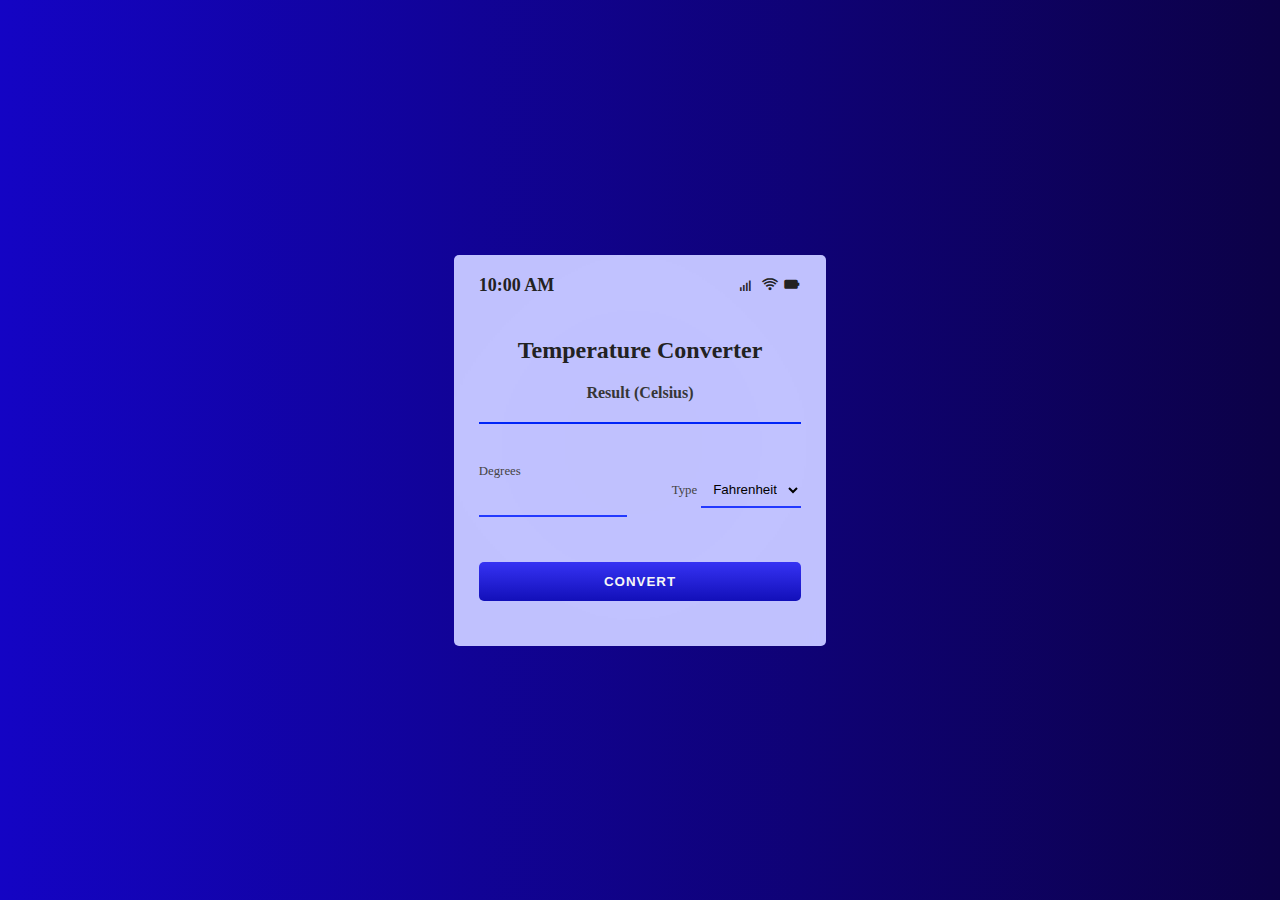
<file: Task3-Temperator Convertor/index.html>
<!DOCTYPE html>
<html lang="en">
  <head>
    <meta charset="UTF-8" />
    <meta name="viewport" content="width=device-width, initial-scale=1.0" />
    <title>Temperature Converter </title>
    <!-- css link -->
    <link rel="stylesheet" href="css/styles.css" />

    <!-- box icons -->
    <link rel="stylesheet"
  href="https://unpkg.com/boxicons@latest/css/boxicons.min.css">

      <!-- font awesome -->
      <link rel="stylesheet" href="https://cdnjs.cloudflare.com/ajax/libs/font-awesome/4.7.0/css/font-awesome.min.css">

  </head>
  <body>
    <div class="container">
        <div class="temperature-converter">
            <div class="mobile">
                <p class="time">10:00 AM</p>
                <div>
                    <i class='bx bx-signal-4'></i>
                    <i class='bx bx-wifi' ></i>
                    <i class='bx bxs-battery' ></i>
                </div>
            </div>

            <h1 class="title">Temperature Converter</h1>

            <div class="result">
              <span class="result-heading">Result (Celsius)</span>
              <h2 class="celsius-value" id="celsius"></h2>
            </div>

            <!-- input field -->
            <div class="degree-type">
                <!-- for degrees -->
              <div class="degree-field">
                <label for="degree">Degrees</label>
                <input type="number" name="degree" id="degree" />
              </div>

              <!-- for option selection -->
              <div class="temp-field">
                <label for="temp-type">Type</label>
                <select name="temperatures" id="temp-type" autocomplete="on">
                  <option id="fahrenheit" value="fahrenheit">Fahrenheit</option>
                  <option id="kelvin" value="kelvin">Kelvin</option>
                </select>
              </div>
            </div>
            <button id="convert-btn">Convert</button>
            
        </div>
      </div>
    <!-- script tags -->
    <script src="js/app.js"></script>
  </body>
</html>
</file>
<file: Task3-Temperator Convertor/css/styles.css>
* {
  box-sizing: border-box;
  margin: 0;
  padding: 0;
}

body {
  background-color: #000000;
  background: linear-gradient(90deg, #1404c4 0%, #0c0147 100%);
  color: #222;
  font-size: 1rem;
  display: flex;
  justify-content: center;
  align-items: center;
  width: 100vw;
  height: 100vh;
}

.mobile {
  display: flex;
  justify-content: space-between;
  margin-bottom: 40px;
  font-size: 18px;
  font-weight: 700;
}

.temperature-converter {
  background: #c1c2ff;
  border-radius: 5px;
  position: relative;
  display: flex;
  flex-direction: column;
  justify-content: center;
  padding: 20px 25px 45px;
  min-width: 320px;
  width: 100%;
  height: auto;
  box-shadow: -5px -5px 250px 0px rgba(128, 134, 185, 0.02) inset;
  backdrop-filter: blur(21px);
}

.title {
  color: #222;
  font-size: 1.5rem;
  text-align: center;
}
.result {
  text-align: center;
  margin: 20px 0;
}
.result-heading {
  color: #363636;
  font-size: 1rem;
  font-weight: 600;
}
.celsius-value {
  border-bottom: 2px solid #0025f7;
  padding: 10px;
  transition: all .45s ease;
}
label {
  color: #444343;
  font-size: 0.8rem;
  margin-bottom: 5px;
}
input,
select {
  background: transparent;
  border: none;
  outline: none;
  border-bottom: 2px solid #2339ff;
  padding: 8px;
  margin-bottom: 15px;
}
input:focus {
  border: 3px solid #4c49f3;
}
.degree-type {
  color: #363636;
  display: flex;
  justify-content: space-between;
  align-items: center;
  padding: 20px 0;
}
.degree-field {
  color: #363535;
  display: flex;
  flex-direction: column;
  width: 46%;
}
.degree-field .label {
  color: #383838;
  font-size: 0.8rem;
  margin-bottom: 5px;
}
option {
  background-color: #3c39e7;
  color: #f6f6f6;
}
#convert-btn {
  background: linear-gradient(to bottom, #3633f3, #120fb9);
  border: none;
  outline: none;
  border-radius: 5px;
  color: #f6f6f6;
  cursor: pointer;
  font-weight: bold;
  letter-spacing: 1px;
  text-transform: uppercase;
  margin-top: 10px;
  padding: 12px 80px;
  transition: all 0.3s ease-in;
}
#convert-btn:hover {
  background: linear-gradient(to bottom, #4a47e7, #322fda);
}

/* Add a right margin to each icon */

.fa {
  margin-left: -12px;
  margin-right: 8px;
}

.loading {
  display: none;
}
</file>
